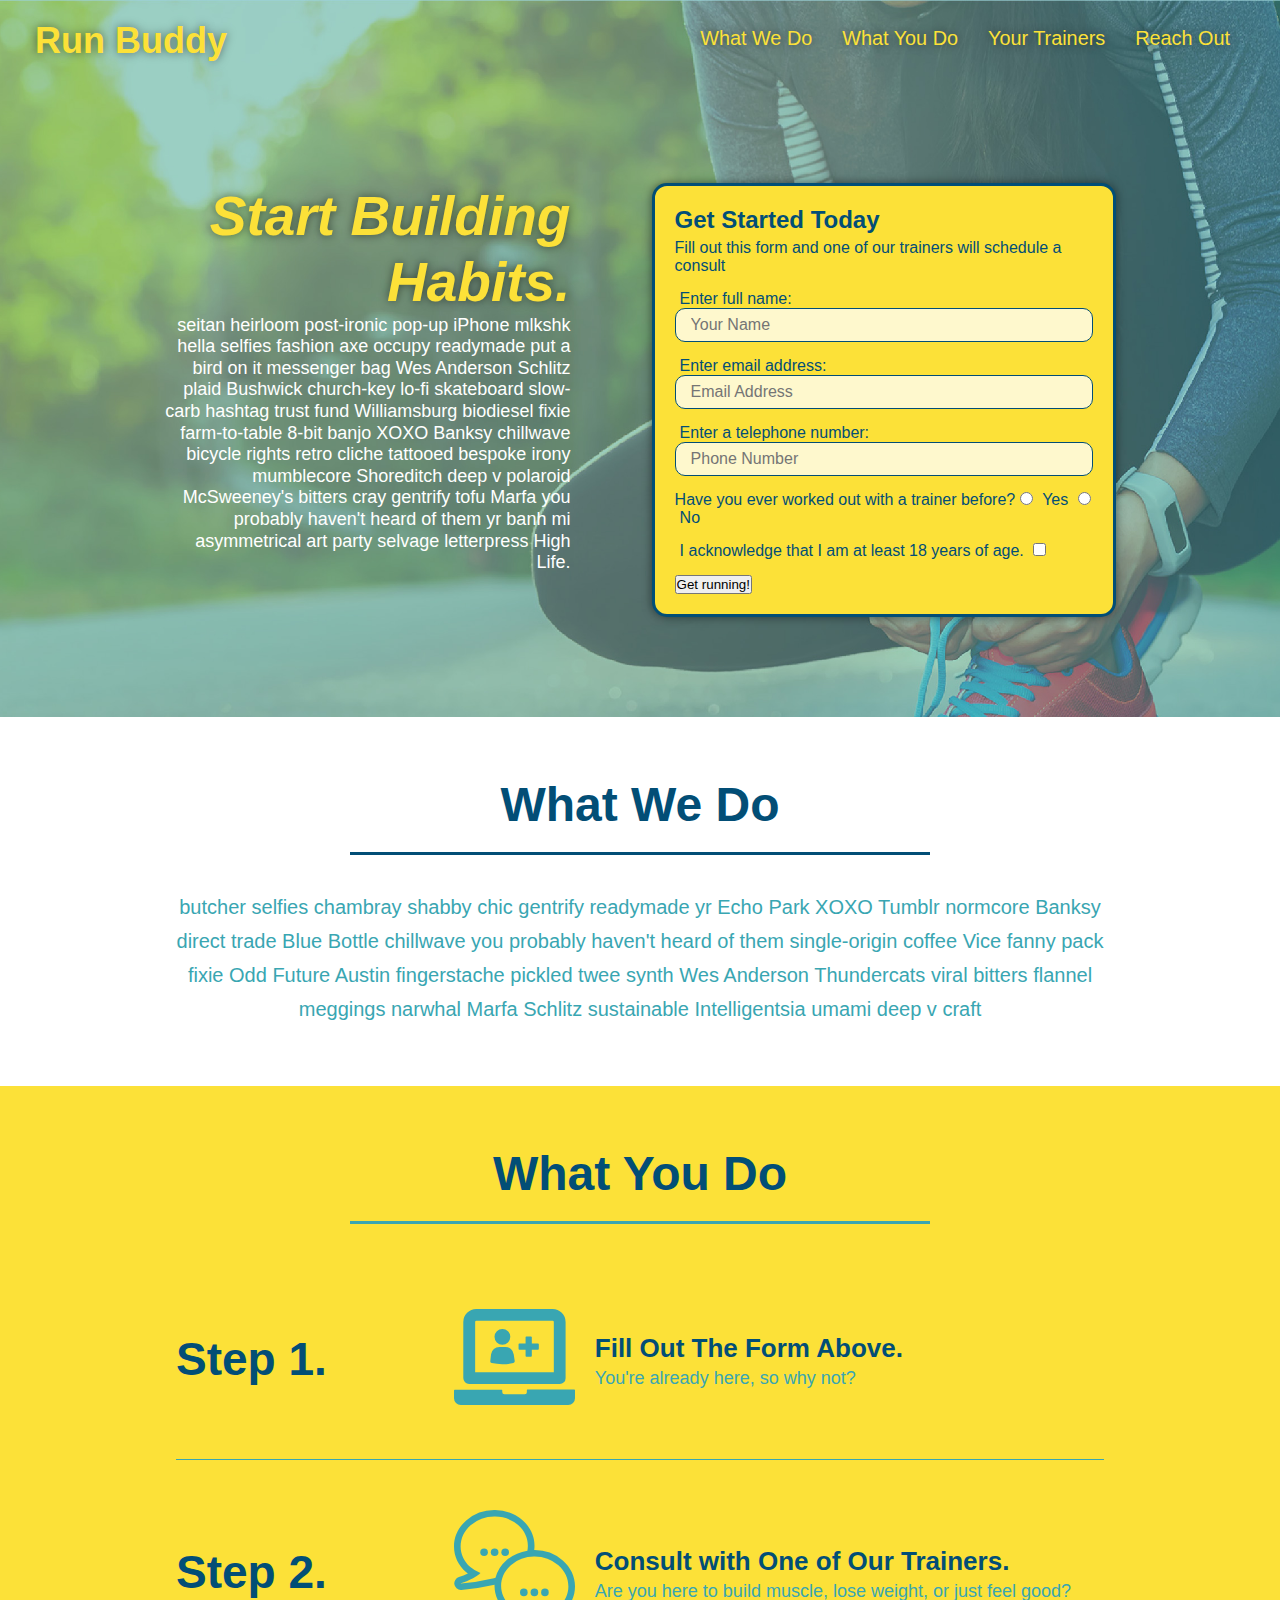
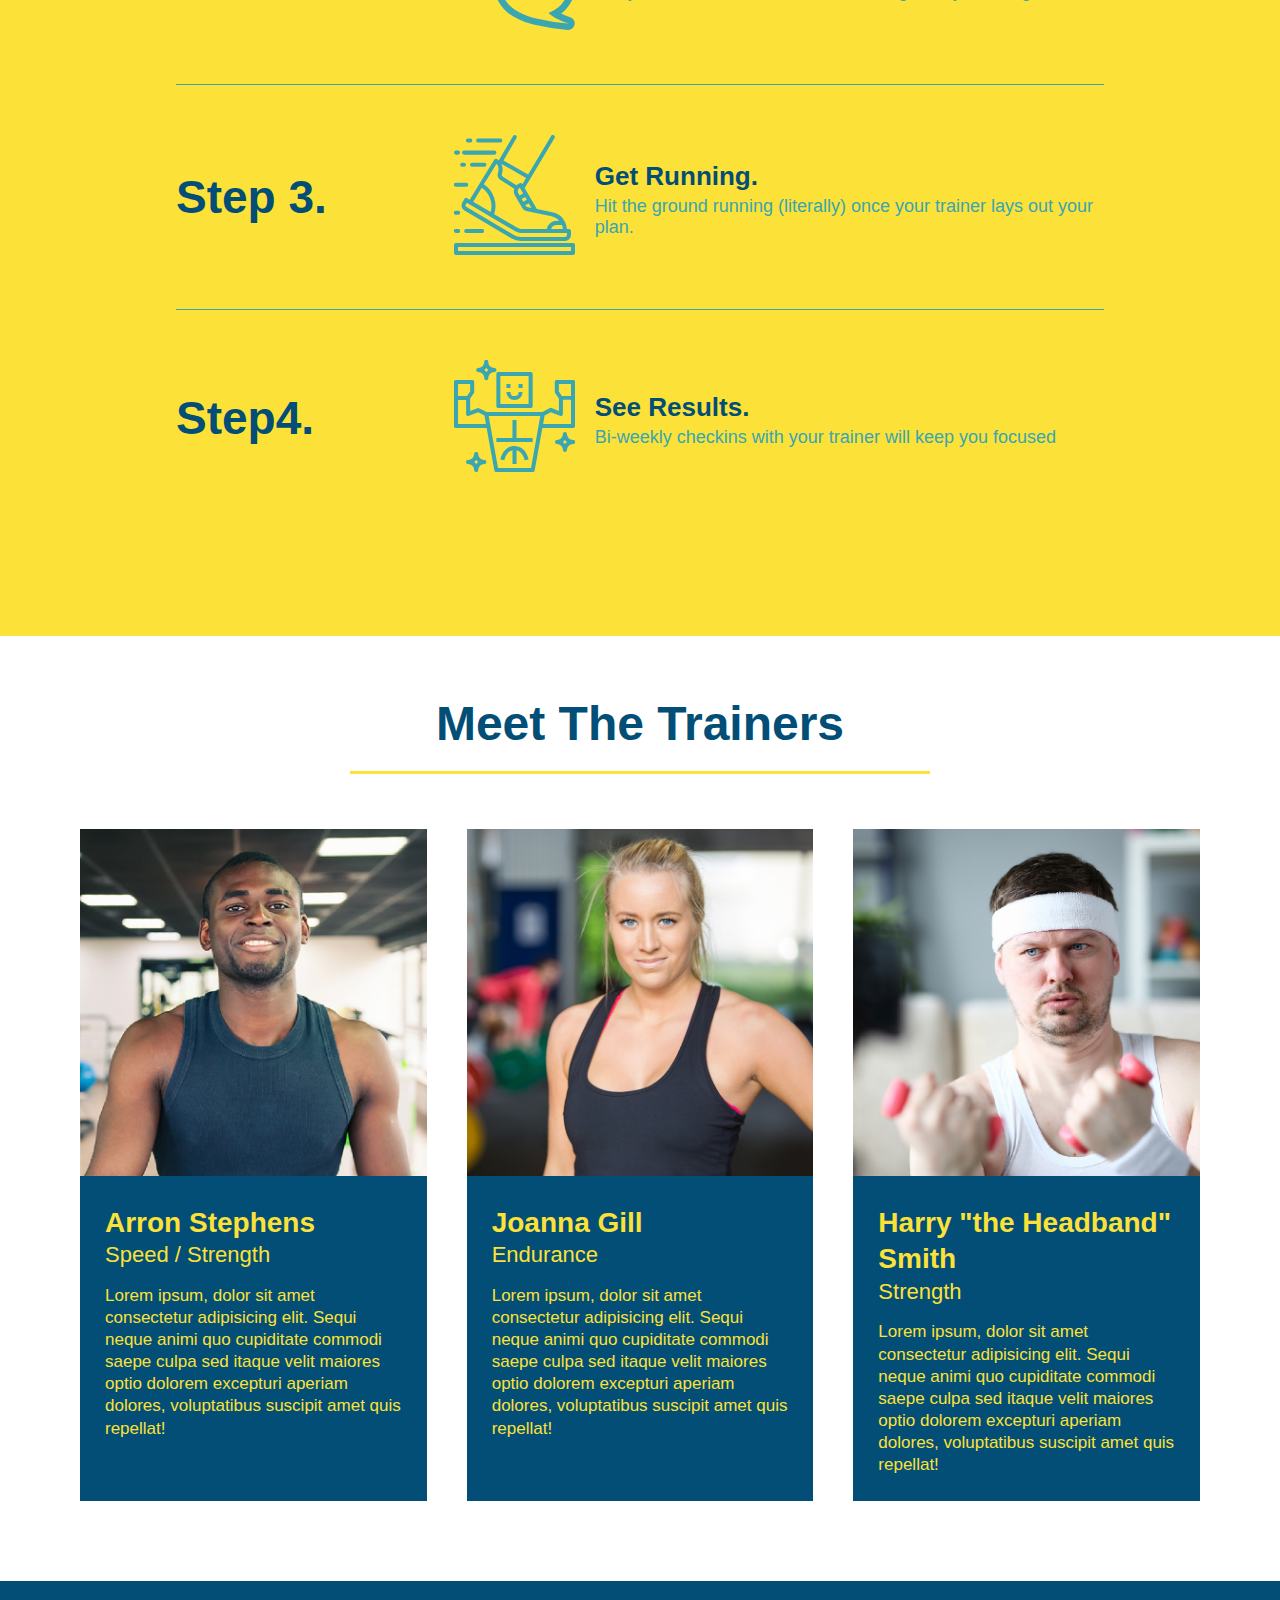
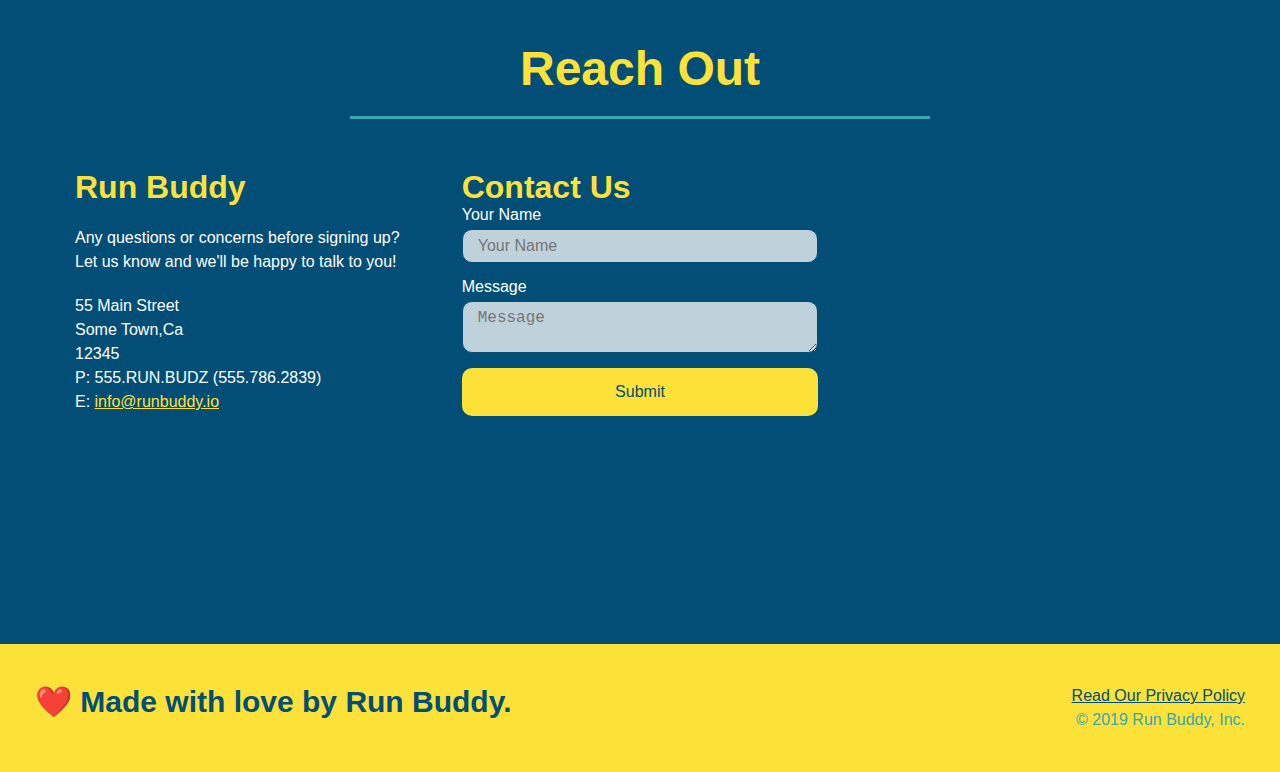
<file: index.html>
<!DOCTYPE html>
<html lang="en">

<head>
    <meta charset="UTF-8">
    <meta http-equiv="X-UA-Compatible" content="IE=edge">
    <meta name="viewport" content="width=device-width, initial-scale=1.0" />
    <title>Run Buddy</title>
    <link rel="stylesheet" href="./assets/css/style.css" />
</head>

<body>
    <!--navigation-->
    <header>
        <h1>
            <a href="/">Run Buddy</a>
        </h1>
        <nav>
            <!--Unordered list element-->
            <ul>
                <!-- List item element -->
                <li>
                    <!-- Anchor element -->
                    <a href="#what-we-do">What We Do</a>
                </li>
                <li>
                    <a href="#what-you-do">What You Do</a>
                </li>
                <li>
                    <a href="#your-trainers">Your Trainers</a>
                </li>
                <li>
                    <a href="#reach-out">Reach Out</a>
                </li>
            </ul>
        </nav>
    </header>
    <!-- hero/jumbotron -->
    <section class="hero">
        <div class="hero-cta">
            <h2>Start Building Habits.</h2>
            <p>
                seitan heirloom post-ironic pop-up iPhone mlkshk hella selfies fashion axe occupy readymade put a bird on it messenger bag Wes Anderson Schlitz plaid Bushwick church-key lo-fi skateboard slow-carb hashtag trust fund Williamsburg biodiesel fixie farm-to-table 8-bit banjo XOXO Banksy chillwave bicycle rights retro cliche tattooed bespoke irony mumblecore Shoreditch deep v polaroid McSweeney's bitters cray gentrify tofu Marfa you probably haven't heard of them yr banh mi asymmetrical art party selvage letterpress High Life.
            </p>
        </div>
        <div class="hero-form">
            <h3>Get Started Today</h3>
            <p>Fill out this form and one of our trainers will schedule a consult</p>
            <!-- Add form element-->
            <form>
                <label for="name">Enter full name:</label>
                <input type="text" placeholder="Your Name" name="name" id="name"  class="form-input" />
                <label for="email">Enter email address:</label>
                <input type="email" placeholder="Email Address" email="email" id="email" class="form-input" />
                <label for="phone">Enter a telephone number:</label>
                <input type="tel" placeholder="Phone Number" phone-number="phone" id="phone" class="form-input" />
                <p>
                    Have you ever worked out with a trainer before?
                    <input type="radio" name="trainer-confirm" id="trainer-yes" />
                    <label for="trainer-yes">Yes</label>
                    <input type="radio" name="trainer-confirm" id="trainer-no" />
                    <label for="trainer-no">No</label>
                </p>
                <p>
                    <label for="checkbox">
                        I acknowledge that I am at least 18 years of age.
                    </label>
                    <input type="checkbox" name="age-confirm" id="checkbox" />
                </p>
                <button type="submit">
                    Get running!
                </button>
            </form>
        </div>
    </section>

    <!-- "what we do" section -->
    <section id="what-we-do" class="intro">
        <div class="flex-row">
            <h2 class="section-title primary border">
                What We Do
            </h2>
        </div>
        <div class="flex-row">
            <p>
                butcher selfies chambray shabby chic gentrify readymade yr Echo Park XOXO Tumblr normcore Banksy direct trade Blue Bottle chillwave you probably haven't heard of them single-origin coffee Vice fanny pack fixie Odd Future Austin fingerstache pickled twee synth Wes Anderson Thundercats viral bitters flannel meggings narwhal Marfa Schlitz sustainable Intelligentsia umami deep v craft
            </p>
        </div>
    </section>

    <!-- "what you do" section -->
    <section id="what-you-do" class="steps">
        <div class="flex-row">
            <h2 class="section-title secondary-border">
                What You Do
            </h2>
        </div>
        <div class="step">
            <h3>Step 1.</h3>
            <div class="step-info">
                <div class="step-img">
                    <img src="./assets/images/step-1.svg" alt="" />
                </div>
                <div class="step-text">
                    <h4>Fill Out The Form Above.</h4>
                    <p>You're already here, so why not?</p>
                </div>
            </div>
        </div>

        <div class="step">
            <h3>Step 2.</h3>
            <div class="step-info">
                <div class="step-img">
                    <img src="./assets/images/step-2.svg" alt="" />
                </div>
                <div class="step-text">
                    <h4>Consult with One of Our Trainers.</h4>
                    <p>Are you here to build muscle, lose weight, or just feel good?</p>
                </div>
            </div>
        </div>

        <div class="step">
            <h3>Step 3.</h3>
            <div class="step-info">
                <div class="step-img">
                    <img src="./assets/images/step-3.svg" alt="" />
                </div>
                <div class="step-text">
                    <h4>Get Running.</h4>
                    <p>Hit the ground running (literally) once your trainer lays out your plan.</p>
                </div>
            </div>
        </div>

        <div class="step">
            <h3>Step4.</h3>
            <div class="step-info">
                <div class="step-img">
                    <img src="./assets/images/step-4.svg" alt="" />
                </div>
                <div class="step-text">
                    <h4>See Results.</h4>
                    <p>Bi-weekly checkins with your trainer will keep you focused</p>
                </div>
            </div>
        </div>
    </section>

    <!-- "meet the trainers" section -->
    <section id="your-trainers">
        <div class="flex-row">
            <h2 class="section-title primary-border">
                Meet The Trainers
            </h2>
        </div>
        <div  class="trainers">
            <article class="trainer">
                <img src="./assets/images/trainer-1.jpg" alt="Arron Stephens in his workout clothes, ready to pump iron" />
                <div class="trainer-bio">
                    <h3 class="trainer-name">Arron Stephens</h3>
                    <h4 class="trainer-role">Speed / Strength</h4>
                    <p>
                        Lorem ipsum, dolor sit amet consectetur adipisicing elit. Sequi neque animi quo cupiditate commodi saepe culpa sed
                        itaque velit maiores optio dolorem excepturi aperiam dolores, voluptatibus suscipit amet quis repellat!
                    </p>
                </div>
            </article>
            <article class="trainer">
                <img src="./assets/images/trainer-2.jpg" alt="Joanna Gill cooling off after a workout" />
                <div class="trainer-bio">
                    <h3 class="trainer-name">Joanna Gill</h3>
                    <h4 class="trainer-role">Endurance</h4>
                    <p>
                        Lorem ipsum, dolor sit amet consectetur adipisicing elit. Sequi neque animi quo cupiditate commodi saepe culpa sed
                        itaque velit maiores optio dolorem excepturi aperiam dolores, voluptatibus suscipit amet quis repellat!
                    </p>
                </div>
            </article>
            <article class="trainer">
                <img src="./assets/images/trainer-3.jpg" alt="Harry Smith wearing a headband and lifting comically small pink weights" />
                <div class="trainer-bio">
                    <h3 class="trainer-name">Harry "the Headband" Smith</h3>
                    <h4 class="trainer-role">Strength</h4>
                    <p>
                        Lorem ipsum, dolor sit amet consectetur adipisicing elit. Sequi neque animi quo cupiditate commodi saepe culpa sed
                        itaque velit maiores optio dolorem excepturi aperiam dolores, voluptatibus suscipit amet quis repellat!
                    </p>
                </div>
            </article>
        </div>
    </section>
    <!-- "reach out" section -->
    <section id="reach-out" class="contact">
    <div class="flex-row">
        <h2 class="section-title secondary-border">
            Reach Out
        </h2>
    </div>
     <div class="contact-info">
        <div>
            <h3>Run Buddy</h3>
            <p>
                Any questions or concerns before signing up?
                <br />
                Let us know and we'll be happy to talk to you!
            </p>
            <address>
                55 Main Street <br />
                Some Town,Ca <br />
                12345<br />
                P: 555.RUN.BUDZ (555.786.2839)<br />
                E: <a href="mailto:info@runbuddy.io">info@runbuddy.io</a>
            </address>
        </div>
        <div class="contact-form">
            <h3>Contact Us</h3>
            <form>
                <label for="contact-name">Your Name</label>
                <input type="text" id="contact-name" placeholder="Your Name" />

                <label for="contact-message">Message</label>
                <textarea id="contact-message" placeholder="Message"></textarea>

                <button type="submit">Submit</button>
            </form>
        </div>
        <iframe 
            src="https://www.google.com/maps/embed?pb=!1m18!1m12!1m3!1d3147.1079747227936!2d-120.42364418397035!3d37.92790791110593!2m3!1f0!2f0!3f0!3m2!1i1024!2i768!4f13.1!3m3!1m2!1s0x8090c49129b6ac57%3A0xb56c7eb95a2cd8bd!2sMain%20St%2C%20California%2095327!5e0!3m2!1sen!2sus!4v1616426329495!5m2!1sen!2sus"
            style="border:0;"
            allowfullscreen=""
            loading="lazy"></iframe>
     </div>
    </section>
    <!-- footer -->
    <footer>
        <h2>❤️ Made with love by Run Buddy.</h2>
        <div>
            <a href="./privacy-policy.html">Read Our Privacy Policy</a><br />
            &copy; 2019 Run Buddy, Inc.
        </div>
    </footer>
</body>

</html>
</file>
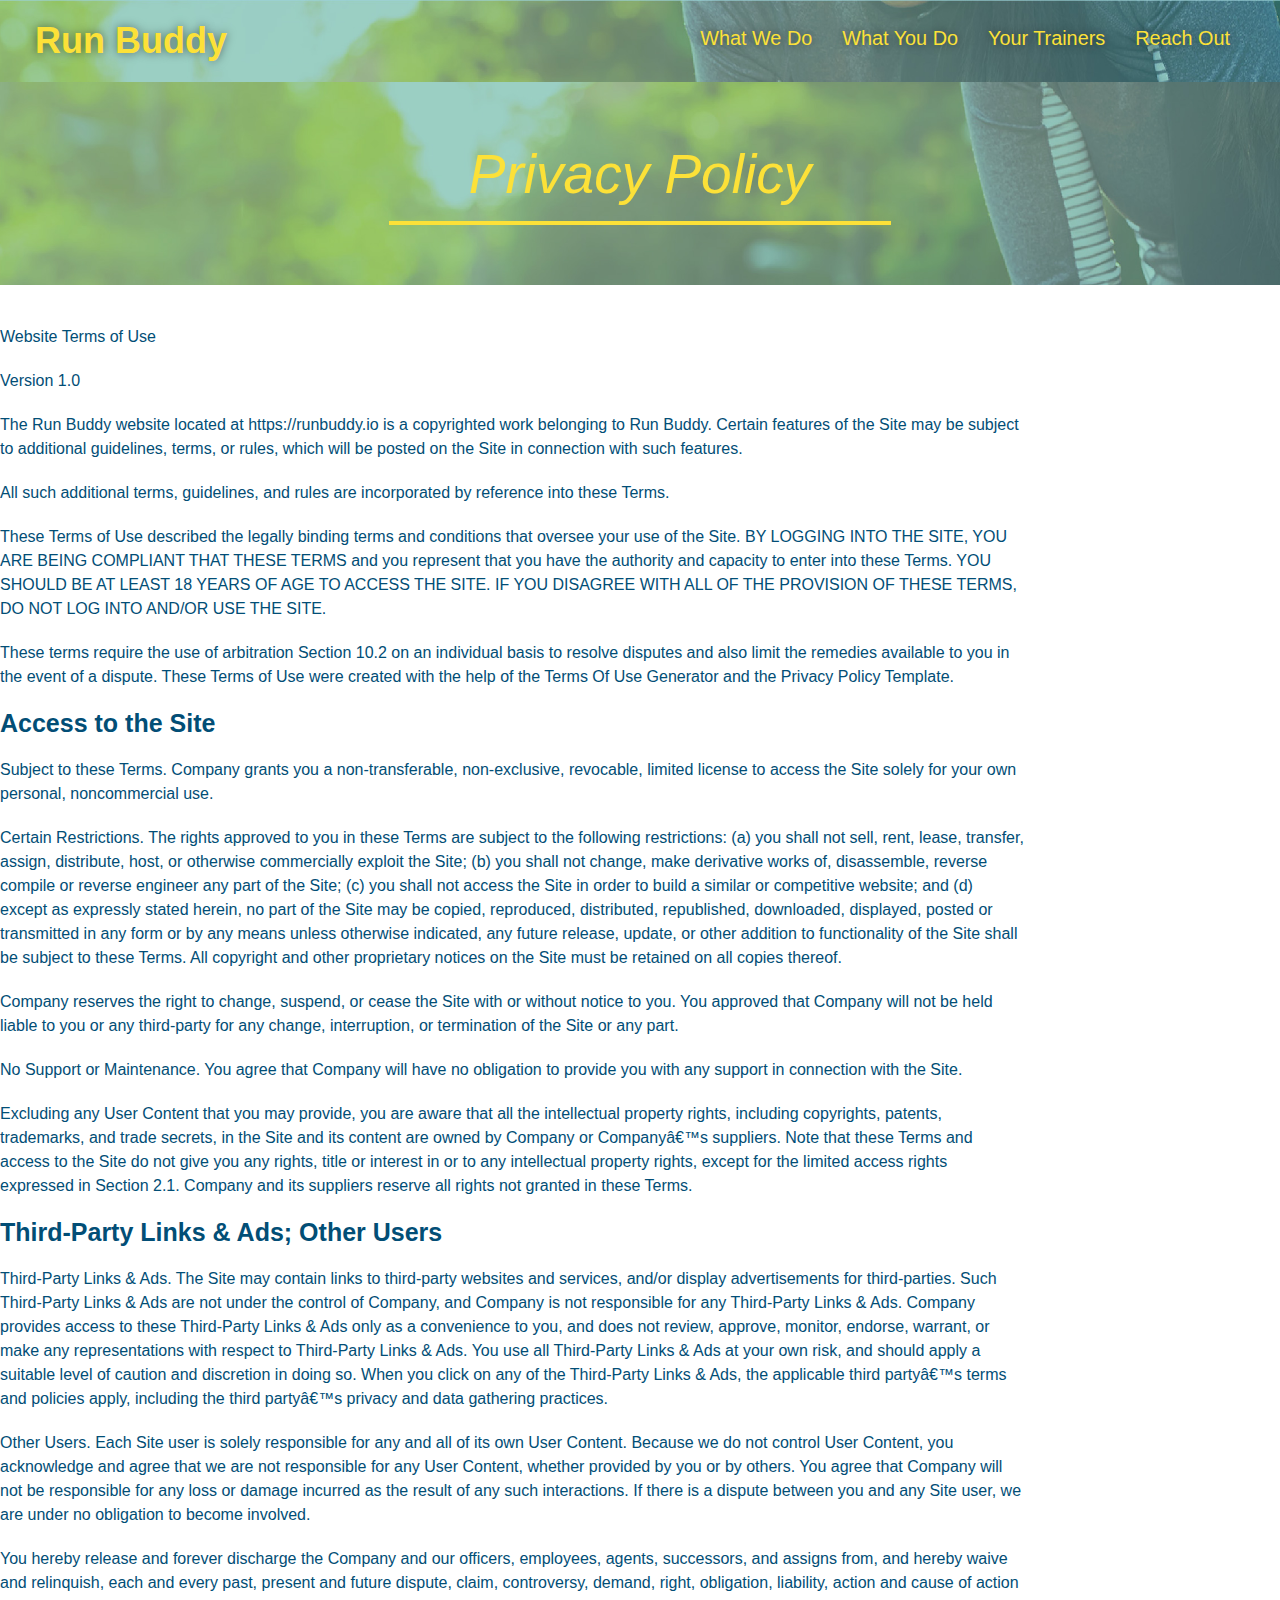
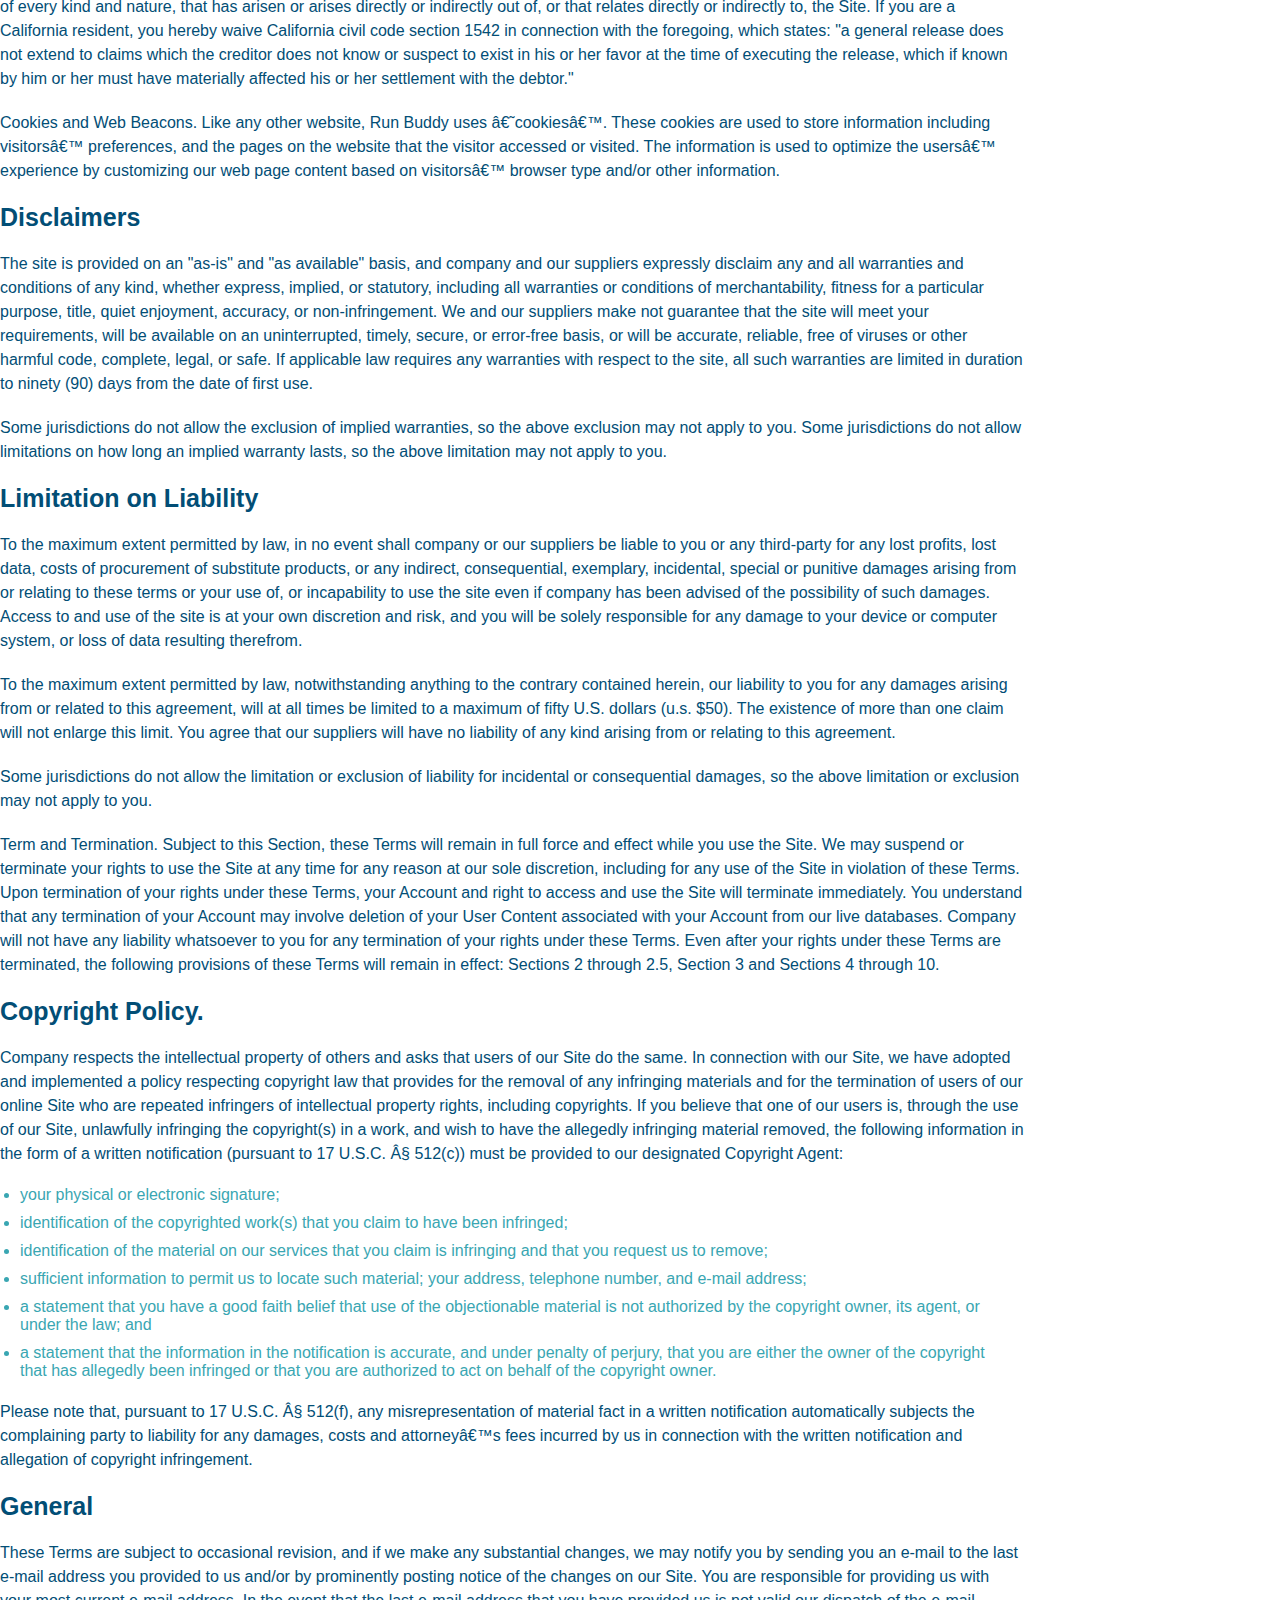
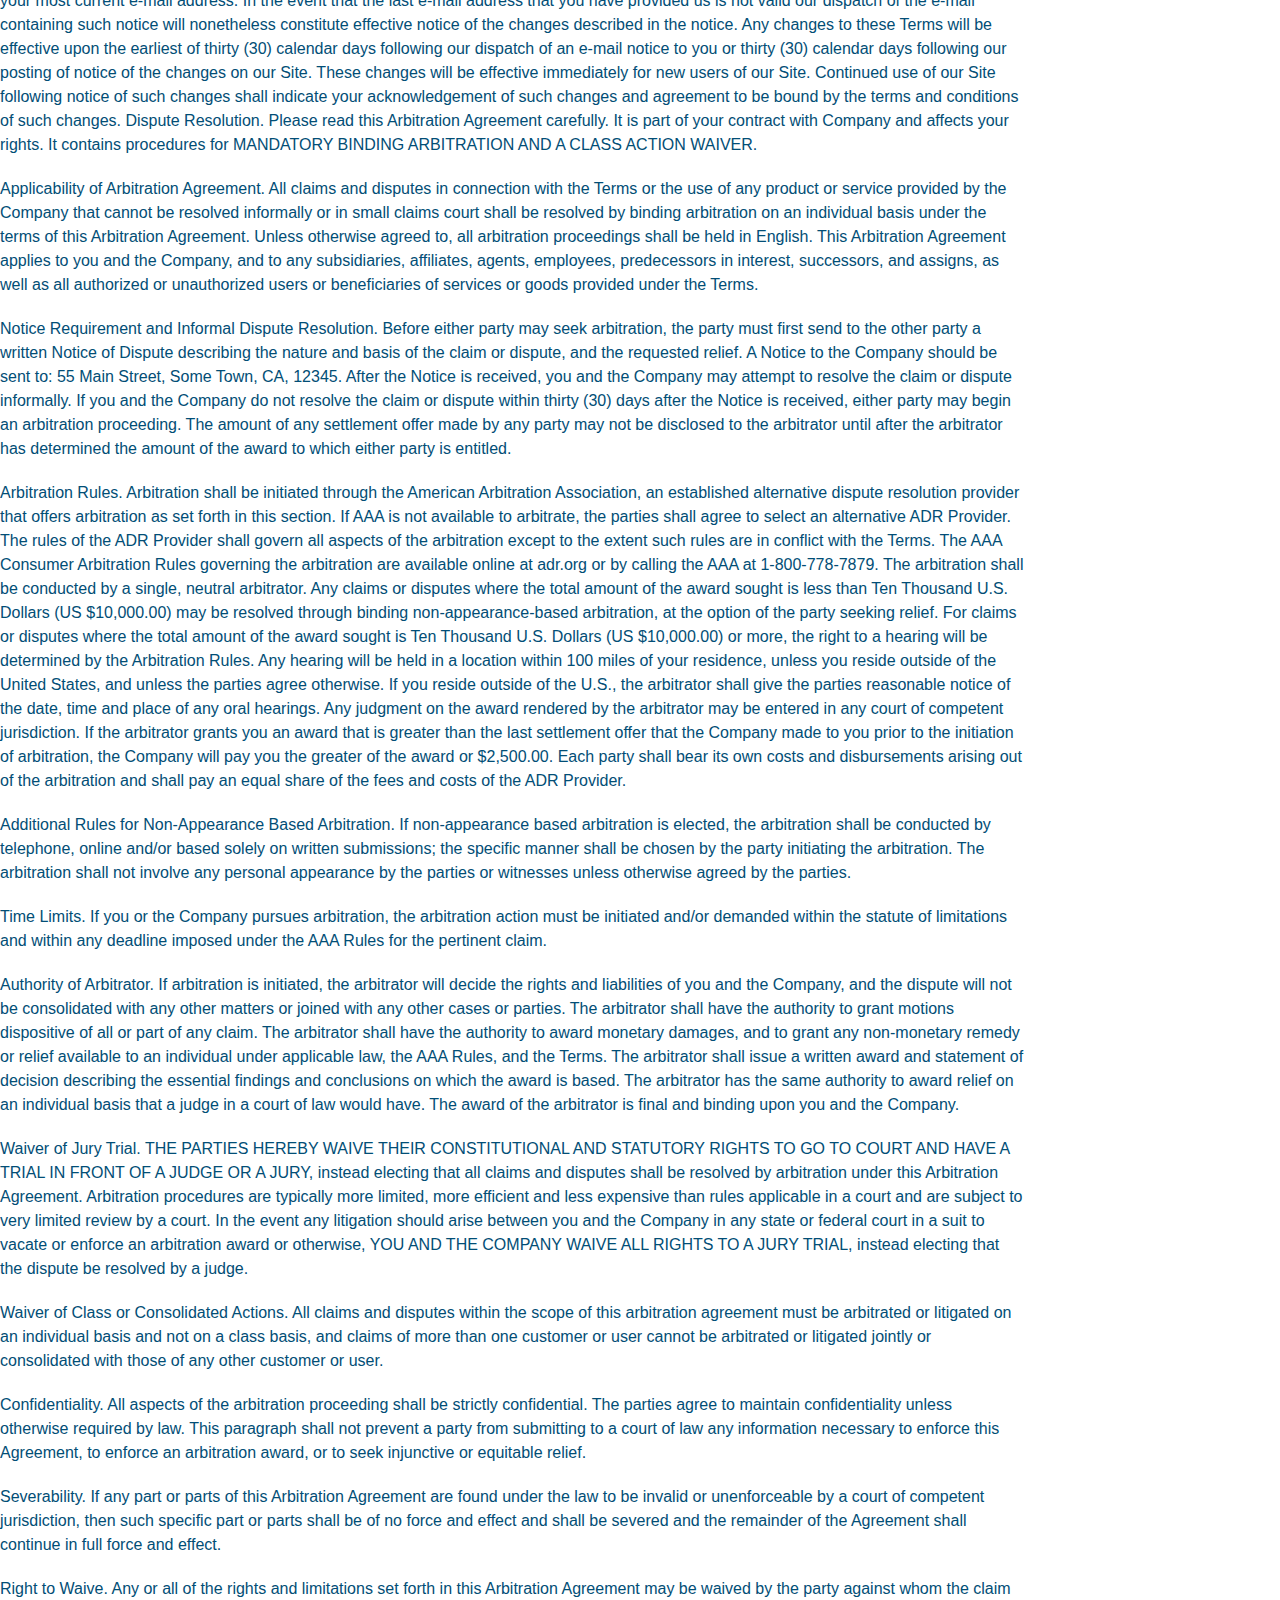
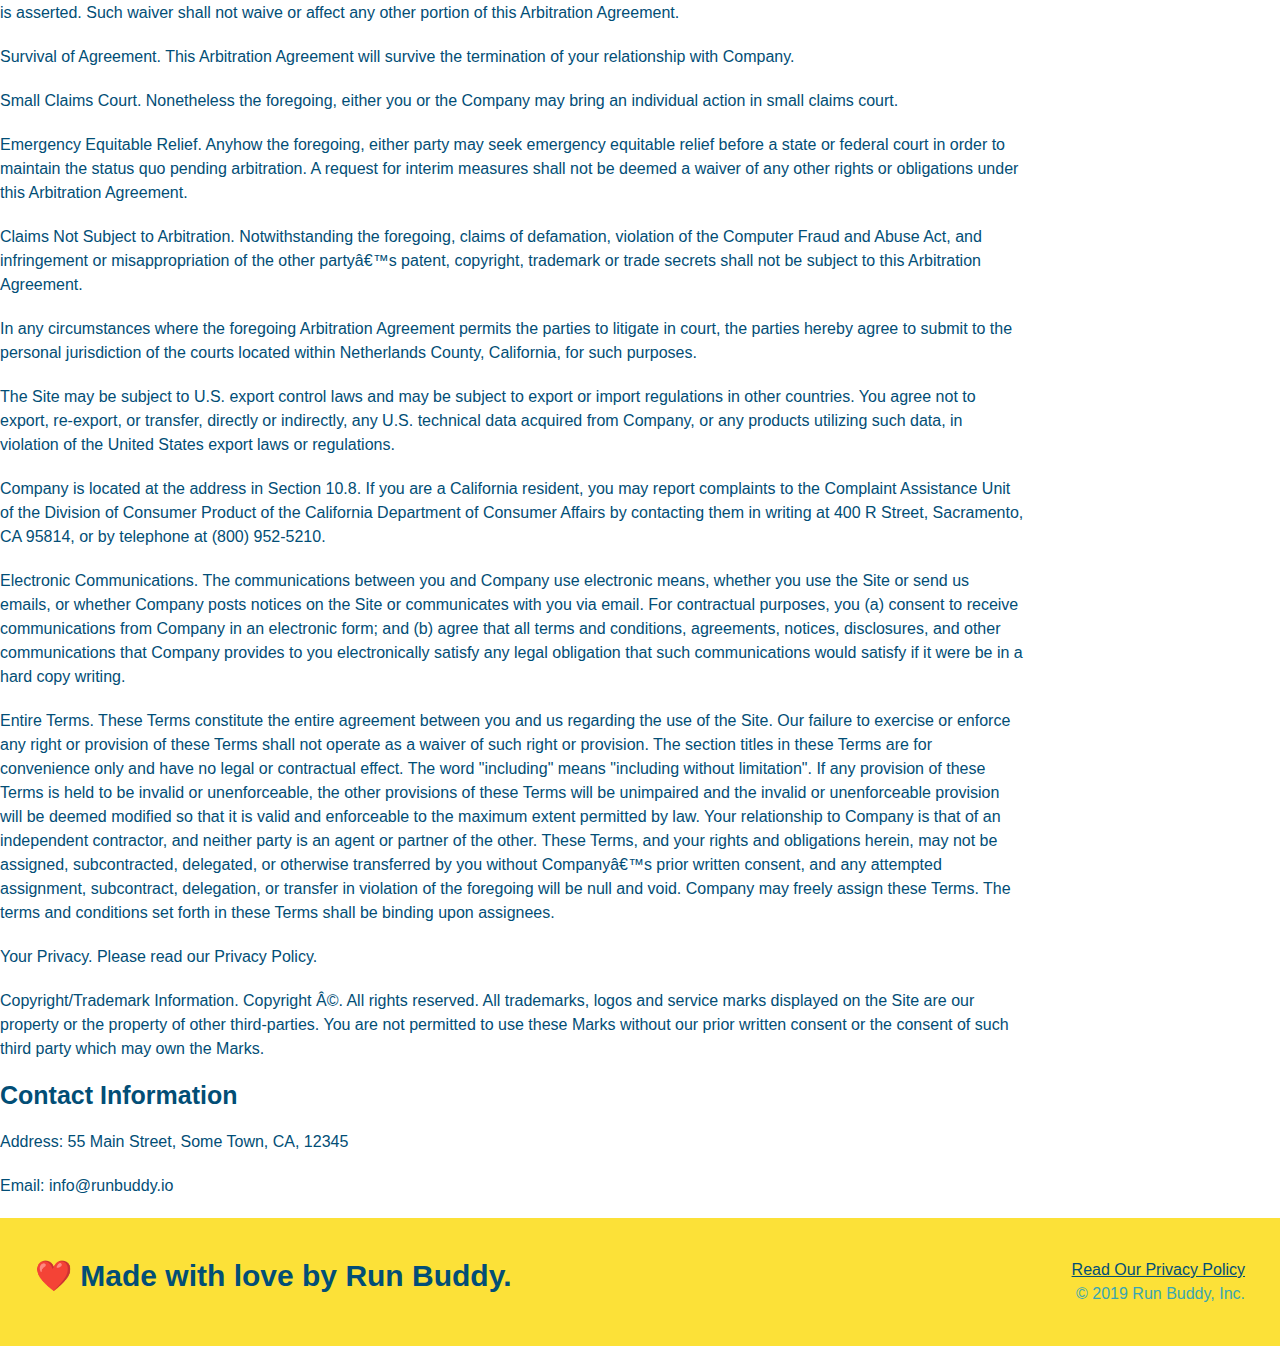
<file: privacy-policy.html>
<!DOCTYPE html>
<html lang="en">
<head>
    <meta charset="UTF-8">
    <meta http-equiv="X-UA-Compatible" content="IE=edge">
    <meta name="viewport" content="width=device-width, initial-scale=1.0">
    <title>Privacy Policy - Run Buddy</title>
    <link rel="stylesheet" href="./assets/css/style.css" />
    <link rel="stylesheet" href="./assets/css/secondary-styles.css" />
</head>
<body>
    <header>
        <h1>
            <a href="/">Run Buddy</a>
        </h1>
        <nav>
            <!--Unordered list element-->
            <ul>
                <!-- List item element -->
                <li>
                    <!-- Anchor element -->
                    <a href="./index.html#what-we-do">What We Do</a>
                </li>
                <li>
                    <a href="./index.html#what-you-do">What You Do</a>
                </li>
                <li>
                    <a href="./index.html#your-trainers">Your Trainers</a>
                </li>
                <li>
                    <a href="./index.html#reach-out">Reach Out</a>
                </li>
            </ul>
        </nav>
    </header>
    <section class="hero">
        <h2 class="page-title">
            Privacy Policy
        </h2>
    </section>
    <article class="secondary-content">
        <p>
            Website Terms of Use
          </p>
    
          <p>
            Version 1.0
          </p>
    
          <p>
            The Run Buddy website located at https://runbuddy.io is a copyrighted work belonging to Run Buddy. Certain
            features of the Site may be subject to additional guidelines, terms, or rules, which will be posted on the Site
            in connection with such features.
          </p>
    
          <p>
            All such additional terms, guidelines, and rules are incorporated by reference into these Terms.
          </p>
    
          <p>
            These Terms of Use described the legally binding terms and conditions that oversee your use of the Site. BY
            LOGGING INTO THE SITE, YOU ARE BEING COMPLIANT THAT THESE TERMS and you represent that you have the authority
            and capacity to enter into these Terms. YOU SHOULD BE AT LEAST 18 YEARS OF AGE TO ACCESS THE SITE. IF YOU
            DISAGREE WITH ALL OF THE PROVISION OF THESE TERMS, DO NOT LOG INTO AND/OR USE THE SITE.
          </p>
    
          <p>
            These terms require the use of arbitration Section 10.2 on an individual basis to resolve disputes and also
            limit the remedies available to you in the event of a dispute. These Terms of Use were created with the help of
            the Terms Of Use Generator and the Privacy Policy Template.
          </p>
    
          <h3>
            Access to the Site
          </h3>
    
          <p>
            Subject to these Terms. Company grants you a non-transferable, non-exclusive, revocable, limited license to
            access the Site solely for your own personal, noncommercial use.
          </p>
    
          <p>
            Certain Restrictions. The rights approved to you in these Terms are subject to the following restrictions: (a)
            you shall not sell, rent, lease, transfer, assign, distribute, host, or otherwise commercially exploit the Site;
            (b) you shall not change, make derivative works of, disassemble, reverse compile or reverse engineer any part of
            the Site; (c) you shall not access the Site in order to build a similar or competitive website; and (d) except
            as expressly stated herein, no part of the Site may be copied, reproduced, distributed, republished, downloaded,
            displayed, posted or transmitted in any form or by any means unless otherwise indicated, any future release,
            update, or other addition to functionality of the Site shall be subject to these Terms. All copyright and other
            proprietary notices on the Site must be retained on all copies thereof.
          </p>
    
          <p>
            Company reserves the right to change, suspend, or cease the Site with or without notice to you. You approved
            that Company will not be held liable to you or any third-party for any change, interruption, or termination of
            the Site or any part.
          </p>
    
          <p>
            No Support or Maintenance. You agree that Company will have no obligation to provide you with any support in
            connection with the Site.
          </p>
    
          <p>
            Excluding any User Content that you may provide, you are aware that all the intellectual property rights,
            including copyrights, patents, trademarks, and trade secrets, in the Site and its content are owned by Company
            or Companyâ€™s suppliers. Note that these Terms and access to the Site do not give you any rights, title or
            interest in or to any intellectual property rights, except for the limited access rights expressed in Section
            2.1. Company and its suppliers reserve all rights not granted in these Terms.
          </p>
    
          <h3>
            Third-Party Links &amp; Ads; Other Users
          </h3>
    
          <p>
            Third-Party Links &amp; Ads. The Site may contain links to third-party websites and services, and/or display
            advertisements for third-parties. Such Third-Party Links &amp; Ads are not under the control of Company, and Company
            is not responsible for any Third-Party Links &amp; Ads. Company provides access to these Third-Party Links &amp; Ads
            only as a convenience to you, and does not review, approve, monitor, endorse, warrant, or make any
            representations with respect to Third-Party Links &amp; Ads. You use all Third-Party Links &amp; Ads at your own risk,
            and should apply a suitable level of caution and discretion in doing so. When you click on any of the
            Third-Party Links &amp; Ads, the applicable third partyâ€™s terms and policies apply, including the third partyâ€™s
            privacy and data gathering practices.
          </p>
    
          <p>
            Other Users. Each Site user is solely responsible for any and all of its own User Content. Because we do not
            control User Content, you acknowledge and agree that we are not responsible for any User Content, whether
            provided by you or by others. You agree that Company will not be responsible for any loss or damage incurred as
            the result of any such interactions. If there is a dispute between you and any Site user, we are under no
            obligation to become involved.
          </p>
    
          <p>
            You hereby release and forever discharge the Company and our officers, employees, agents, successors, and
            assigns from, and hereby waive and relinquish, each and every past, present and future dispute, claim,
            controversy, demand, right, obligation, liability, action and cause of action of every kind and nature, that has
            arisen or arises directly or indirectly out of, or that relates directly or indirectly to, the Site. If you are
            a California resident, you hereby waive California civil code section 1542 in connection with the foregoing,
            which states: "a general release does not extend to claims which the creditor does not know or suspect to exist
            in his or her favor at the time of executing the release, which if known by him or her must have materially
            affected his or her settlement with the debtor."
          </p>
    
          <p>
            Cookies and Web Beacons. Like any other website, Run Buddy uses â€˜cookiesâ€™. These cookies are used to store
            information including visitorsâ€™ preferences, and the pages on the website that the visitor accessed or visited.
            The information is used to optimize the usersâ€™ experience by customizing our web page content based on visitorsâ€™
            browser type and/or other information.
          </p>
    
          <h3>
            Disclaimers
          </h3>
    
          <p>
            The site is provided on an "as-is" and "as available" basis, and company and our suppliers expressly disclaim
            any and all warranties and conditions of any kind, whether express, implied, or statutory, including all
            warranties or conditions of merchantability, fitness for a particular purpose, title, quiet enjoyment, accuracy,
            or non-infringement. We and our suppliers make not guarantee that the site will meet your requirements, will be
            available on an uninterrupted, timely, secure, or error-free basis, or will be accurate, reliable, free of
            viruses or other harmful code, complete, legal, or safe. If applicable law requires any warranties with respect
            to the site, all such warranties are limited in duration to ninety (90) days from the date of first use.
          </p>
    
          <p>
            Some jurisdictions do not allow the exclusion of implied warranties, so the above exclusion may not apply to
            you. Some jurisdictions do not allow limitations on how long an implied warranty lasts, so the above limitation
            may not apply to you.
          </p>
    
          <h3>
            Limitation on Liability
          </h3>
    
          <p>
            To the maximum extent permitted by law, in no event shall company or our suppliers be liable to you or any
            third-party for any lost profits, lost data, costs of procurement of substitute products, or any indirect,
            consequential, exemplary, incidental, special or punitive damages arising from or relating to these terms or
            your use of, or incapability to use the site even if company has been advised of the possibility of such
            damages. Access to and use of the site is at your own discretion and risk, and you will be solely responsible
            for any damage to your device or computer system, or loss of data resulting therefrom.
          </p>
    
          <p>
            To the maximum extent permitted by law, notwithstanding anything to the contrary contained herein, our liability
            to you for any damages arising from or related to this agreement, will at all times be limited to a maximum of
            fifty U.S. dollars (u.s. $50). The existence of more than one claim will not enlarge this limit. You agree that
            our suppliers will have no liability of any kind arising from or relating to this agreement.
          </p>
    
          <p>
            Some jurisdictions do not allow the limitation or exclusion of liability for incidental or consequential
            damages, so the above limitation or exclusion may not apply to you.
          </p>
    
          <p>
            Term and Termination. Subject to this Section, these Terms will remain in full force and effect while you use
            the Site. We may suspend or terminate your rights to use the Site at any time for any reason at our sole
            discretion, including for any use of the Site in violation of these Terms. Upon termination of your rights under
            these Terms, your Account and right to access and use the Site will terminate immediately. You understand that
            any termination of your Account may involve deletion of your User Content associated with your Account from our
            live databases. Company will not have any liability whatsoever to you for any termination of your rights under
            these Terms. Even after your rights under these Terms are terminated, the following provisions of these Terms
            will remain in effect: Sections 2 through 2.5, Section 3 and Sections 4 through 10.
          </p>
    
          <h3>
            Copyright Policy.
          </h3>
    
          <p>
            Company respects the intellectual property of others and asks that users of our Site do the same. In connection
            with our Site, we have adopted and implemented a policy respecting copyright law that provides for the removal
            of any infringing materials and for the termination of users of our online Site who are repeated infringers of
            intellectual property rights, including copyrights. If you believe that one of our users is, through the use of
            our Site, unlawfully infringing the copyright(s) in a work, and wish to have the allegedly infringing material
            removed, the following information in the form of a written notification (pursuant to 17 U.S.C. Â§ 512(c)) must
            be provided to our designated Copyright Agent:
          </p>
    
          <ul>
            <li>
              your physical or electronic signature;
            </li>
            <li>
              identification of the copyrighted work(s) that you claim to have been infringed;
            </li>
            <li>
              identification of the material on our services that you claim is infringing and that you request us to remove;
            </li>
            <li>
              sufficient information to permit us to locate such material; your address, telephone number, and e-mail
              address;
            </li>
            <li>
              a statement that you have a good faith belief that use of the objectionable material is not authorized by the
              copyright owner, its agent, or under the law; and
            </li>
            <li>
              a statement that the information in the notification is accurate, and under penalty of perjury, that you are
              either the owner of the copyright that has allegedly been infringed or that you are authorized to act on
              behalf of the copyright owner.
            </li>
          </ul>
    
          <p>
            Please note that, pursuant to 17 U.S.C. Â§ 512(f), any misrepresentation of material fact in a written
            notification automatically subjects the complaining party to liability for any damages, costs and attorneyâ€™s
            fees incurred by us in connection with the written notification and allegation of copyright infringement.
          </p>
    
          <h3>
            General
          </h3>
    
          <p>
            These Terms are subject to occasional revision, and if we make any substantial changes, we may notify you by
            sending you an e-mail to the last e-mail address you provided to us and/or by prominently posting notice of the
            changes on our Site. You are responsible for providing us with your most current e-mail address. In the event
            that the last e-mail address that you have provided us is not valid our dispatch of the e-mail containing such
            notice will nonetheless constitute effective notice of the changes described in the notice. Any changes to these
            Terms will be effective upon the earliest of thirty (30) calendar days following our dispatch of an e-mail
            notice to you or thirty (30) calendar days following our posting of notice of the changes on our Site. These
            changes will be effective immediately for new users of our Site. Continued use of our Site following notice of
            such changes shall indicate your acknowledgement of such changes and agreement to be bound by the terms and
            conditions of such changes. Dispute Resolution. Please read this Arbitration Agreement carefully. It is part of
            your contract with Company and affects your rights. It contains procedures for MANDATORY BINDING ARBITRATION AND
            A CLASS ACTION WAIVER.
          </p>
    
          <p>
            Applicability of Arbitration Agreement. All claims and disputes in connection with the Terms or the use of any
            product or service provided by the Company that cannot be resolved informally or in small claims court shall be
            resolved by binding arbitration on an individual basis under the terms of this Arbitration Agreement. Unless
            otherwise agreed to, all arbitration proceedings shall be held in English. This Arbitration Agreement applies to
            you and the Company, and to any subsidiaries, affiliates, agents, employees, predecessors in interest,
            successors, and assigns, as well as all authorized or unauthorized users or beneficiaries of services or goods
            provided under the Terms.
          </p>
    
          <p>
            Notice Requirement and Informal Dispute Resolution. Before either party may seek arbitration, the party must
            first send to the other party a written Notice of Dispute describing the nature and basis of the claim or
            dispute, and the requested relief. A Notice to the Company should be sent to: 55 Main Street, Some Town, CA,
            12345. After the Notice is received, you and the Company may attempt to resolve the claim or dispute informally.
            If you and the Company do not resolve the claim or dispute within thirty (30) days after the Notice is received,
            either party may begin an arbitration proceeding. The amount of any settlement offer made by any party may not
            be disclosed to the arbitrator until after the arbitrator has determined the amount of the award to which either
            party is entitled.
          </p>
    
          <p>
            Arbitration Rules. Arbitration shall be initiated through the American Arbitration Association, an established
            alternative dispute resolution provider that offers arbitration as set forth in this section. If AAA is not
            available to arbitrate, the parties shall agree to select an alternative ADR Provider. The rules of the ADR
            Provider shall govern all aspects of the arbitration except to the extent such rules are in conflict with the
            Terms. The AAA Consumer Arbitration Rules governing the arbitration are available online at adr.org or by
            calling the AAA at 1-800-778-7879. The arbitration shall be conducted by a single, neutral arbitrator. Any
            claims or disputes where the total amount of the award sought is less than Ten Thousand U.S. Dollars (US
            $10,000.00) may be resolved through binding non-appearance-based arbitration, at the option of the party seeking
            relief. For claims or disputes where the total amount of the award sought is Ten Thousand U.S. Dollars (US
            $10,000.00) or more, the right to a hearing will be determined by the Arbitration Rules. Any hearing will be
            held in a location within 100 miles of your residence, unless you reside outside of the United States, and
            unless the parties agree otherwise. If you reside outside of the U.S., the arbitrator shall give the parties
            reasonable notice of the date, time and place of any oral hearings. Any judgment on the award rendered by the
            arbitrator may be entered in any court of competent jurisdiction. If the arbitrator grants you an award that is
            greater than the last settlement offer that the Company made to you prior to the initiation of arbitration, the
            Company will pay you the greater of the award or $2,500.00. Each party shall bear its own costs and
            disbursements arising out of the arbitration and shall pay an equal share of the fees and costs of the ADR
            Provider.
          </p>
    
          <p>
            Additional Rules for Non-Appearance Based Arbitration. If non-appearance based arbitration is elected, the
            arbitration shall be conducted by telephone, online and/or based solely on written submissions; the specific
            manner shall be chosen by the party initiating the arbitration. The arbitration shall not involve any personal
            appearance by the parties or witnesses unless otherwise agreed by the parties.
          </p>
    
          <p>
            Time Limits. If you or the Company pursues arbitration, the arbitration action must be initiated and/or demanded
            within the statute of limitations and within any deadline imposed under the AAA Rules for the pertinent claim.
          </p>
    
          <p>
            Authority of Arbitrator. If arbitration is initiated, the arbitrator will decide the rights and liabilities of
            you and the Company, and the dispute will not be consolidated with any other matters or joined with any other
            cases or parties. The arbitrator shall have the authority to grant motions dispositive of all or part of any
            claim. The arbitrator shall have the authority to award monetary damages, and to grant any non-monetary remedy
            or relief available to an individual under applicable law, the AAA Rules, and the Terms. The arbitrator shall
            issue a written award and statement of decision describing the essential findings and conclusions on which the
            award is based. The arbitrator has the same authority to award relief on an individual basis that a judge in a
            court of law would have. The award of the arbitrator is final and binding upon you and the Company.
          </p>
    
          <p>
            Waiver of Jury Trial. THE PARTIES HEREBY WAIVE THEIR CONSTITUTIONAL AND STATUTORY RIGHTS TO GO TO COURT AND HAVE
            A TRIAL IN FRONT OF A JUDGE OR A JURY, instead electing that all claims and disputes shall be resolved by
            arbitration under this Arbitration Agreement. Arbitration procedures are typically more limited, more efficient
            and less expensive than rules applicable in a court and are subject to very limited review by a court. In the
            event any litigation should arise between you and the Company in any state or federal court in a suit to vacate
            or enforce an arbitration award or otherwise, YOU AND THE COMPANY WAIVE ALL RIGHTS TO A JURY TRIAL, instead
            electing that the dispute be resolved by a judge.
          </p>
    
          <p>
            Waiver of Class or Consolidated Actions. All claims and disputes within the scope of this arbitration agreement
            must be arbitrated or litigated on an individual basis and not on a class basis, and claims of more than one
            customer or user cannot be arbitrated or litigated jointly or consolidated with those of any other customer or
            user.
          </p>
    
          <p>
            Confidentiality. All aspects of the arbitration proceeding shall be strictly confidential. The parties agree to
            maintain confidentiality unless otherwise required by law. This paragraph shall not prevent a party from
            submitting to a court of law any information necessary to enforce this Agreement, to enforce an arbitration
            award, or to seek injunctive or equitable relief.
          </p>
    
          <p>
            Severability. If any part or parts of this Arbitration Agreement are found under the law to be invalid or
            unenforceable by a court of competent jurisdiction, then such specific part or parts shall be of no force and
            effect and shall be severed and the remainder of the Agreement shall continue in full force and effect.
          </p>
    
          <p>
            Right to Waive. Any or all of the rights and limitations set forth in this Arbitration Agreement may be waived
            by the party against whom the claim is asserted. Such waiver shall not waive or affect any other portion of this
            Arbitration Agreement.
          </p>
    
          <p>
            Survival of Agreement. This Arbitration Agreement will survive the termination of your relationship with
            Company.
          </p>
    
          <p>
            Small Claims Court. Nonetheless the foregoing, either you or the Company may bring an individual action in small
            claims court.
          </p>
    
          <p>
            Emergency Equitable Relief. Anyhow the foregoing, either party may seek emergency equitable relief before a
            state or federal court in order to maintain the status quo pending arbitration. A request for interim measures
            shall not be deemed a waiver of any other rights or obligations under this Arbitration Agreement.
          </p>
    
          <p>
            Claims Not Subject to Arbitration. Notwithstanding the foregoing, claims of defamation, violation of the
            Computer Fraud and Abuse Act, and infringement or misappropriation of the other partyâ€™s patent, copyright,
            trademark or trade secrets shall not be subject to this Arbitration Agreement.
          </p>
    
          <p>
            In any circumstances where the foregoing Arbitration Agreement permits the parties to litigate in court, the
            parties hereby agree to submit to the personal jurisdiction of the courts located within Netherlands County,
            California, for such purposes.
          </p>
    
          <p>
            The Site may be subject to U.S. export control laws and may be subject to export or import regulations in other
            countries. You agree not to export, re-export, or transfer, directly or indirectly, any U.S. technical data
            acquired from Company, or any products utilizing such data, in violation of the United States export laws or
            regulations.
          </p>
    
          <p>
            Company is located at the address in Section 10.8. If you are a California resident, you may report complaints
            to the Complaint Assistance Unit of the Division of Consumer Product of the California Department of Consumer
            Affairs by contacting them in writing at 400 R Street, Sacramento, CA 95814, or by telephone at (800) 952-5210.
          </p>
    
          <p>
            Electronic Communications. The communications between you and Company use electronic means, whether you use the
            Site or send us emails, or whether Company posts notices on the Site or communicates with you via email. For
            contractual purposes, you (a) consent to receive communications from Company in an electronic form; and (b)
            agree that all terms and conditions, agreements, notices, disclosures, and other communications that Company
            provides to you electronically satisfy any legal obligation that such communications would satisfy if it were be
            in a hard copy writing.
          </p>
    
          <p>
            Entire Terms. These Terms constitute the entire agreement between you and us regarding the use of the Site. Our
            failure to exercise or enforce any right or provision of these Terms shall not operate as a waiver of such right
            or provision. The section titles in these Terms are for convenience only and have no legal or contractual
            effect. The word "including" means "including without limitation". If any provision of these Terms is held to be
            invalid or unenforceable, the other provisions of these Terms will be unimpaired and the invalid or
            unenforceable provision will be deemed modified so that it is valid and enforceable to the maximum extent
            permitted by law. Your relationship to Company is that of an independent contractor, and neither party is an
            agent or partner of the other. These Terms, and your rights and obligations herein, may not be assigned,
            subcontracted, delegated, or otherwise transferred by you without Companyâ€™s prior written consent, and any
            attempted assignment, subcontract, delegation, or transfer in violation of the foregoing will be null and void.
            Company may freely assign these Terms. The terms and conditions set forth in these Terms shall be binding upon
            assignees.
          </p>
    
          <p>
            Your Privacy. Please read our Privacy Policy.
          </p>
    
          <p>
            Copyright/Trademark Information. Copyright Â©. All rights reserved. All trademarks, logos and service marks
            displayed on the Site are our property or the property of other third-parties. You are not permitted to use
            these Marks without our prior written consent or the consent of such third party which may own the Marks.
          </p>
    
          <h3>
            Contact Information
          </h3>
    
          <p>
            Address: 55 Main Street, Some Town, CA, 12345
          </p>
    
          <p>
            Email: info@runbuddy.io
          </p>
    </article>
    <!-- footer -->
    <footer>
        <h2>❤️ Made with love by Run Buddy.</h2>
        <div>
            <a href="#">Read Our Privacy Policy</a><br />
            &copy; 2019 Run Buddy, Inc.
        </div>
    </footer>
</body>
</html>
</file>
<file: assets/css/style.css>
* {
  margin: 0;
  padding: 0;
  box-sizing: border-box;
}

body {
  color: #39a6b2;
  font-family: Helvetica, Arial, sans-serif;
}
/* apply styles to <header> */
header {
  padding: 20px 35px;
  background-color: #39a6b2;
  display: flex;
  justify-content: space-between;
  flex-wrap: wrap;
  position: -webkit-sticky;
  position: sticky;
  top: 0;
  background-image: url("../images/hero-bg.jpg");
  background-size: cover;
  background-position: 80%;
  background-attachment: fixed;
}

header h1 {
  font-weight: bold;
  font-size: 36px;
  color: #fce138;
  margin: 0;
  text-shadow: 0 0 10px rgba(0, 0, 0, 0.5);
}

header a {
  text-decoration: none;
  color: #fce138;
}

header nav {
  margin: 7px 0;
}

header nav ul {
  display: flex;
  flex-wrap: wrap;
  justify-content: space-between;
  align-items: center;
  list-style: none;
}

header nav ul li a {
  padding: 10px 15px;
  font-weight: lighter;
  font-size: 1.55vw;
  text-shadow: 0 0 10px rgba(0, 0, 0, 0.5);
}

header nav ul li a:hover {
  background: #fce138;
  color: #024e76;
  border-radius: 15px;
  text-shadow: none;
}
/* Footer Styles Start */
footer {
  background: #fce138;
  width: 100%;
  padding: 40px 35px;
  display: flex;
  justify-content: space-between;
  flex-wrap: wrap;
}

footer h2 {
  color: #024e76;
  font-size: 30px;
  margin: 0;
}

footer div {
  line-height: 1.5;
  text-align: right;
}

footer a {
  color: #024e76;
}

section  {
  padding: 60px;
}
/* Footer Style Ends */
/* Hero Style Start */
.hero {
  background-image: url("../images/hero-bg.jpg");
  background-size: cover;
  background-position: 80%;
  background-attachment: fixed;
  display: flex;
  justify-content: center;
  flex-wrap: wrap;
  align-items: flex-start;
}
.hero-cta {
  width: 35%;
  text-align: right;
  margin: 3.5%;
  color: #fff;
  font-size: 18px;
  line-height: 1.2;
}

.hero-cta h2 {
  text-shadow: 0 0 10px rgba(0, 0, 0, 0.5);
}

.hero h2 {
  font-style: italic;
  font-size: 55px;
  color: #fce138;
}

.hero-form {
  color: #024e76;
  background-color: #fce138;
  padding: 20px;
  border: 3px solid #024e76;
  width: 40%;
  margin: 3.5%;
  box-shadow: 0 0 10px rgba(0, 0, 0, 0.5);
  border-radius: 15px;
}

.hero-form h3 {
  margin: 0;
  font-size: 24px;
}

.hero-form p {
  margin: 5px 0 15px 0;
}

.form-input {
  border: 1px solid #024e76;
  display: block;
  padding: 7px 15px;
  font-size: 16px;
  color: #024e76;
  width: 100%;
  margin-bottom: 15px;
  border-radius: 10px;
  background-color: rgba(255,255,255, 0.75);
}

.form-input:focus {
  background-color: rgba(255,255,255, 1);
  outline: none;
}

.hero label {
  margin: 0 5px;
}

.hero-form buttom {
  color: #fce138;
  background-color: #024e76;
  border: none;
  padding: 10px 20px;
  font-size: 16px;
  border-radius: 10px;
}

.hero-form button:hover {
  background-color: #39a6b2;
}
/* Hero Style End */

/* wyd and wwd style starts */
.intro p {
  line-height: 1.7;
  color: #39a6b2;
  width: 80%;
  font-size: 20px;
  margin: 0 auto;
  text-align: center;
}

.steps {
  background: #fce138;
}

.step {
  margin: 50px auto;
  padding-bottom: 50px;
  width: 80%;
  display: flex;
  flex-wrap: wrap;
  align-items: center;
  justify-content: space-between;
  border-bottom: 1px solid #39a6b2;
}

.step:nth-child(even) {
  border-bottom: 1px solid #39a6b2;
}

.step:last-child {
  border-bottom: none;
}

.step h3 {
  color: #024e76;
  font-size: 46px;
  flex: 1 30%;
}

.step-info {
  flex: 2 70%;
  display: flex;
  flex-wrap: wrap;
  align-items: center;
}

.step-img {
  flex: 1 12%;
  margin-right: 20px;
}

.step-img img {
  max-width: 100%;
}

.step-text p {
  color: #39a6b2;
  font-size: 18px;
}

.step-text h4 {
  font-size: 26px;
  line-height: 1.5;
  color: #024e76;
}

.step-text {
  flex: 12;
}

.section-title {
  font-size: 48px;
  color: #024e76;
  border-bottom: 3px solid;
  padding-bottom: 20px;
  text-align: center;
  margin: 0 auto 35px auto;
  width: 50%;
}

.primary-border {
  border-color: #fce138;
}

.secondary-border {
  border-color: #39a6b2;
}

/* end wyd and wwd */

/* trainers info */
.trainers {
  width: 100%;
  margin: 0 auto;
  display: flex;
  flex-wrap: wrap;
  justify-content: space-around;
}

.trainer {
  margin: 20px;
  background: #024e76;
  color: #fce138;
  flex: 1;
}

.trainer img {
  width: 100%;
}

.trainer-bio {
  padding: 25px;
  line-height: 1.3;
}

.trainer-bio h3 {
  font-size: 28px;
}

.trainer-bio h4 {
  font-weight: lighter;
  font-size: 22px;
  margin-bottom: 15px;
}

.trainer-bio p {
  font-size: 17px;
}
/* end trainer styles */

/* reach out styles start */
.contact {
  background: #024e76;
}

.contact h2 {
  color: #fce138;
}

.contact-info iframe {
  height: 400px;
}

.contact-info div {
  color: white;
}

.contact-info h3 {
  color: #fce138;
  font-size: 32px;
}

.contact-info p, .contact-info address {
  margin: 20px 0;
  line-height: 1.5;
  font-size: 16px;
  font-style: normal;
}

.contact-info a {
  color: #fce138;
}

.page-title {
  color: #fce138;
  display: inline-block;
  border-bottom: 4px solid #fce138;
  padding: 0 80px 15px 80px;
  font-weight: normal;
  font-size: 42px;
  font-style: italic;
}

.contact-info {
  display: flex;
  justify-content: space-between;
  flex-wrap: wrap;
}

.contact-info > * {
  flex: 1;
  margin: 15px;
}

.contact-form input, .contact-form textarea {
  border: 1px solid #024e76;
  display: block;
  padding: 7px 15px;
  font-size: 16px;
  color: #024e76;
  width: 100%;
  margin-bottom: 15px;
  margin-top: 5px;
  border-radius: 10px;
  background-color: rgba(255,255,255, 0.75);
}

.contact-form input:focus, .contact-form textarea:focus {
  background-color: rgba(255,255,255, 1);
  outline: none;
}

.contact-form button {
  width: 100%;
  border: none;
  background: #fce138;
  color: #024e76;
  text-align: center;
  padding: 15px 0;
  font-size: 16px;
  border-radius: 10px;
}

.contact-form button:hover {
  color: #fce138;
  background: #39a6b2;
}
/* tools */
.text-left {
  text-align: left;
}

.text-right {
  text-align: right;
}

.flex-row {
  display: flex;
}

/* MEDIA QUERY FOR SMALLERY DESKTOPS SCREENS AND SMALLER */
@media screen and (max-width: 980px) {
  header {
    padding-bottom: 0;
    justify-content: center;
  }

  header h1 {
    width: 100%;
    text-align: center;
  }

  header nav ul {
    margin-top: 20px;
    width: 100%;
    justify-content: center;
  }

  header nav ul li a {
    font-size: 20px;
  }

  footer h2, footer div {
    text-align: center;
    width: 1005;
  }

  .hero-cta, .hero-form {
    width: 100%;
  }

  .hero-cta {
    text-align: center;
  }

  .section-title {
    width: 80%;
  }

  .trainer {
    flex: 0 70%;
  }

  .contact-info iframe {
    flex: 1 100%;
  }
}

/* MEDIA QUERY FOR TABLTS AND SMALLER */
@media screen and (max-width: 768px) {
  section {
    padding: 30px 15x;
  }

  .step h3 {
    flex: 1 100%;
    text-align: center;
  }

  .step-info {
    flex: 2 100%;
    text-align: center;
    justify-content: center;
  }

  .step-img {
    flex: 0 32%;
    margin-right: 0;
    margin-top: 15px;
    margin-bottom: 15px;
  }

  .step-text {
    flex: 100%;
  }
}

/* MEDIA QUERY FOR MOBILE PHONES AND SMALLER */
@media screen and (max-width: 575px) {
  .hero-form button {
    width: 100%;
  }

  .section-title {
    width: 95%;
  }

  .intro p {
    width: 100%;
  }

  .trainer {
    flex: 0 100%;
  }

  .contact-info {
    text-align: center;
  }

  .contact-info > * {
    flex: 0 100%;
  }

  .contact-form {
    order: 3;
  }
}
</file>
<file: assets/css/secondary-styles.css>
.hero {
    background-position: bottom;
    height: auto;
    text-align: center;
    margin-bottom: 40px;
}

.secondary-content {
    width: 80%;
    margin: auto 0;
    color: #024e76;
}

.secondary-content h3 {
    font-size: 25px;
    margin 20px 0;
}

.secondary-content p {
    font-size: 16px;
    line-height: 1.5;
    margin: 20px 0;
}

.secondary-content ul {
    margin: 15px 20px
}

.secondary-content li {
    color: #39a6b2;
    margin: 10px 0;
}
</file>
